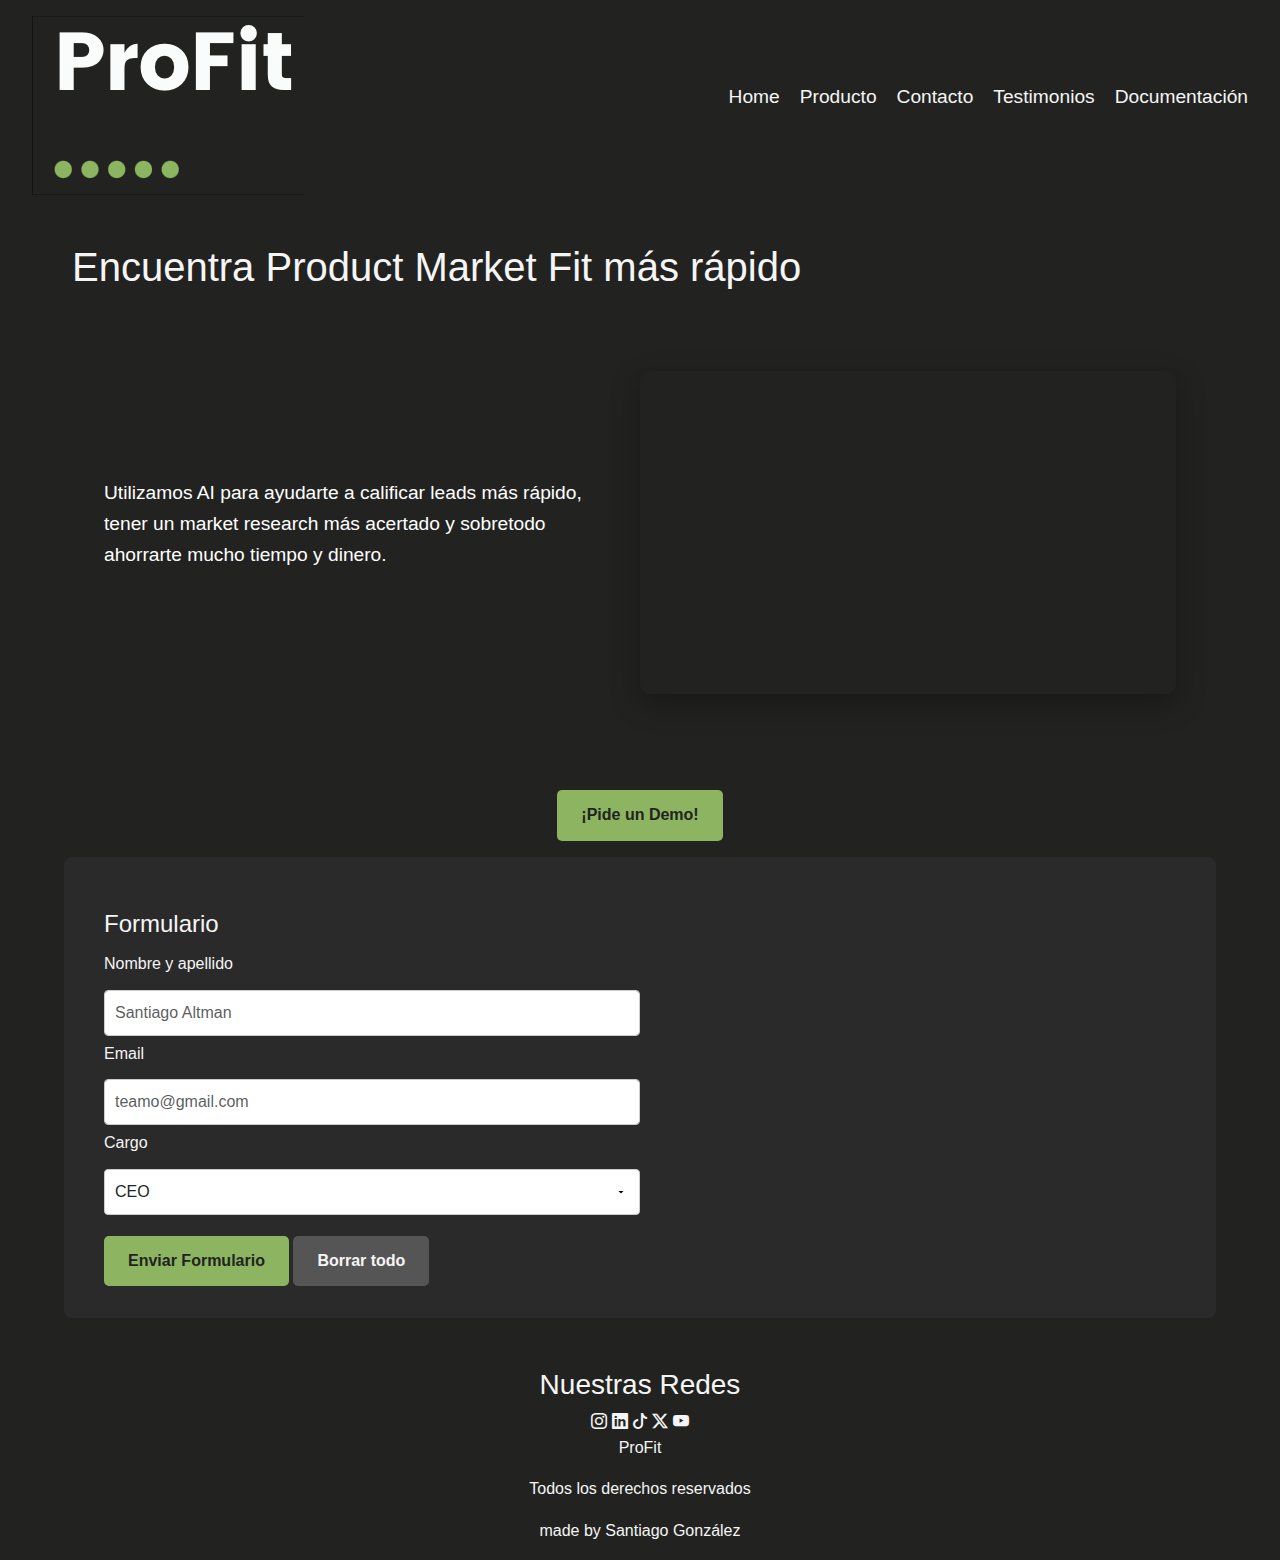
<file: index.html>
<!DOCTYPE html>
<html lang="en">
<head>
    <meta charset="UTF-8">
    <meta name="viewport" content="width=device-width, initial-scale=1.0">
    <link href="https://stackpath.bootstrapcdn.com/bootstrap/5.1.3/css/bootstrap.min.css" rel="stylesheet">
    <link rel="stylesheet" href="https://cdn.jsdelivr.net/npm/bootstrap-icons@1.11.3/font/bootstrap-icons.min.css">
    <link rel="stylesheet" href="estilos_css/main.css">
    <title>ProFit - Encuentra Product Market Fit más rápido con IA</title>
    <meta name="description" content="ProFit utiliza IA para ayudarte a encontrar el Product Market Fit más rápido. Califica leads, realiza investigación de mercado y ahorra tiempo y dinero en el desarrollo de tu startup.">
</head>
<body>
    <header>
        <a href="index.html">
            <img src="assets/logo.png" alt="Logo de ProFit - Plataforma de IA para encontrar Product Market Fit" class="logo">
        </a>
        <nav class="menu">
            <ul>
                <li><a href="index.html">Home</a></li>
                <li><a href="secciones/producto.html">Producto</a></li>
                <li><a href="secciones/contacto.html">Contacto</a></li>
                <li><a href="secciones/testimonios.html">Testimonios</a></li>
                <li><a href="secciones/documentacion.html">Documentación</a></li>
        </ul>
    </nav>
    </header>

    <main>
        <h1>Encuentra Product Market Fit más rápido</h1>
        <section class="demo">
            <div class="parrafo-demo">
                <p>Utilizamos AI para ayudarte a calificar leads más rápido, tener un market research más acertado y sobretodo ahorrarte mucho tiempo y dinero.</p>
            </div>
            <div class="video-demo">
                <iframe width="560" height="315" src="https://www.youtube.com/embed/QlkqWUYuDHM?si=_xdPE8psyEhyGmaB" title="YouTube video player" frameborder="0" allow="accelerometer; autoplay; clipboard-write; encrypted-media; gyroscope; picture-in-picture; web-share" referrerpolicy="strict-origin-when-cross-origin" allowfullscreen></iframe>
            </div>
        </section>

        <div class="contenedor-boton">
            <a href="#" class="boton-demo">¡Pide un Demo!</a>
        </div>

        <form class="row g-3" action="">
            <fieldset>
                <legend>Formulario</legend>
                <div class="col-md-6">
                    <label for="name" class="form-label">Nombre y apellido</label>
                    <input type="text" class="form-control" id="name" placeholder="Santiago Altman">
                </div>
                <div class="col-md-6">
                    <label for="email" class="form-label">Email</label>
                    <input type="email" class="form-control" id="email" placeholder="teamo@gmail.com">
                </div>
                <div class="col-md-6">
                    <label for="select" class="form-label">Cargo</label>
                    <select id="select" class="form-select">
                        <option value="ceo">CEO</option>
                        <option value="sales-manager">Gerente ventas</option>
                        <option value="growth-manager">Growth</option>
                    </select>
                </div>
                <div class="col-12">
                    <input type="submit" class="btn btn-primary" value="Enviar Formulario">
                    <input type="reset" class="btn btn-secondary" value="Borrar todo">
                </div>
            </fieldset>
        </form>
    </main>

    <footer>
        
        <div class="footer-row">
            <h3> Nuestras Redes</h3>
            <i class="bi bi-instagram"></i>
            <i class="bi bi-linkedin"></i>
            <i class="bi bi-tiktok"></i>
            <i class="bi bi-twitter-x"></i>
            <i class="bi bi-youtube"></i>
        </div>
        
        <div class="todos-los-derechos"></div>
            <p>ProFit</p>
            <p>Todos los derechos reservados</p>
            <p>made by Santiago González</p>
    </footer>

    <script src="https://stackpath.bootstrapcdn.com/bootstrap/5.1.3/js/bootstrap.bundle.min.js"></script>
</body>
</html>
</file>
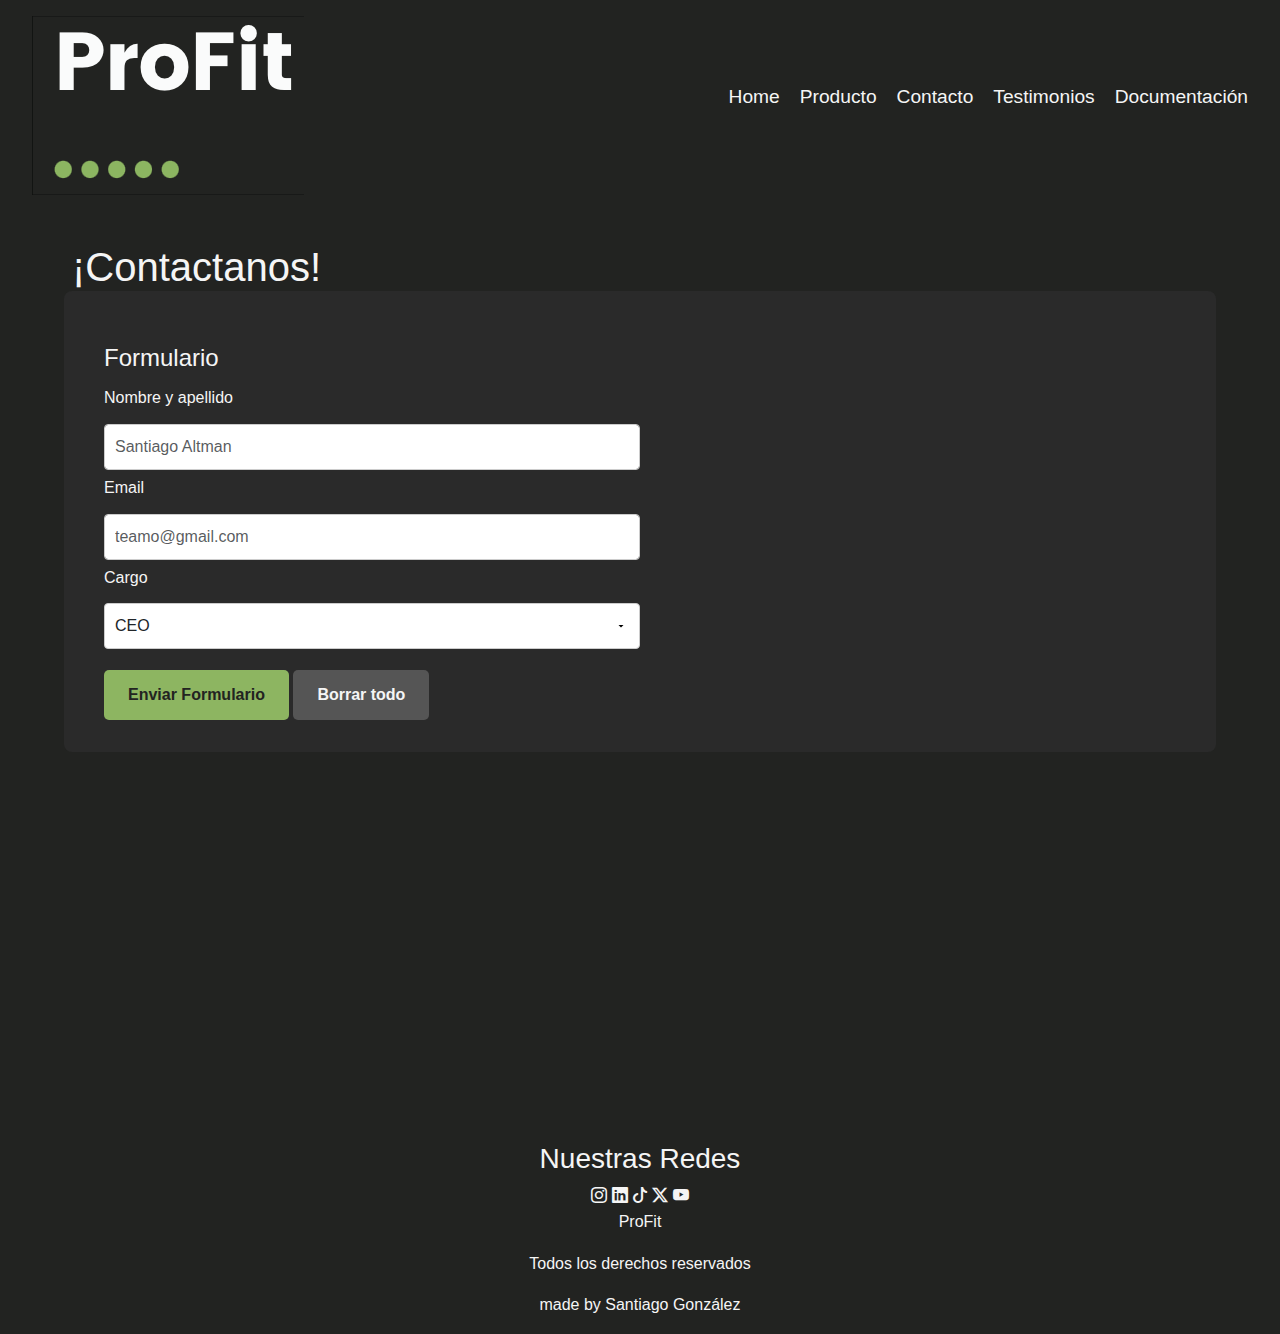
<file: secciones/contacto.html>
<!DOCTYPE html>
<html lang="en">
<head>
    <meta charset="UTF-8">
    <meta name="viewport" content="width=device-width, initial-scale=1.0">
    <link href="https://stackpath.bootstrapcdn.com/bootstrap/5.1.3/css/bootstrap.min.css" rel="stylesheet">
    <link rel="stylesheet" href="https://cdn.jsdelivr.net/npm/bootstrap-icons@1.11.3/font/bootstrap-icons.min.css">
    <link rel="stylesheet" href="../estilos_css/main.css">
    <title>Contacta con ProFit - Solicita una Demo de nuestra Plataforma de IA</title>
    <meta name="description" content="¿Listo para acelerar tu camino hacia el Product Market Fit? Contacta con ProFit y solicita una demo personalizada de nuestra plataforma de IA para startups.">
</head>
<body>
    <header>
        <a href="../index.html">
            <img src="../assets/logo.png" alt="Logo de ProFit - Plataforma de IA para encontrar Product Market Fit" class="logo">
        </a>
        <nav class="menu">
            <ul>
                <li><a href="../index.html">Home</a></li>
                <li><a href="producto.html">Producto</a></li>
                <li><a href="">Contacto</a></li>
                <li><a href="testimonios.html">Testimonios</a></li>
                <li><a href="documentacion.html">Documentación</a></li>
            </ul>
        </nav>
    </header>

    <main>
        <h1>¡Contactanos!</h1>
        <form class="row g-3" action="">
            <fieldset>
                <legend>Formulario</legend>
                <div class="col-md-6">
                    <label for="name" class="form-label">Nombre y apellido</label>
                    <input type="text" class="form-control" id="name" placeholder="Santiago Altman">
                </div>
                <div class="col-md-6">
                    <label for="email" class="form-label">Email</label>
                    <input type="email" class="form-control" id="email" placeholder="teamo@gmail.com">
                </div>
                <div class="col-md-6">
                    <label for="select" class="form-label">Cargo</label>
                    <select id="select" class="form-select">
                        <option value="ceo">CEO</option>
                        <option value="sales-manager">Gerente ventas</option>
                        <option value="growth-manager">Growth</option>
                    </select>
                </div>
                <div class="col-12">
                    <input type="submit" class="btn btn-primary" value="Enviar Formulario">
                    <input type="reset" class="btn btn-secondary" value="Borrar todo">
                </div>
            </fieldset>
        </form>

        <div class="mapa">
            <iframe src="https://www.google.com/maps/embed?pb=!1m18!1m12!1m3!1d3036.0042568405056!2d-3.6909086234508615!3d40.45304275342754!2m3!1f0!2f0!3f0!3m2!1i1024!2i768!4f13.1!3m3!1m2!1s0xd4228e23705d39f%3A0xa8fff6d26e2b1988!2sEstadio%20Santiago%20Bernab%C3%A9u!5e0!3m2!1ses-419!2sco!4v1719677450018!5m2!1ses-419!2sco" width="400" height="300" style="border:0;" allowfullscreen="" loading="lazy" referrerpolicy="no-referrer-when-downgrade"></iframe>
        </div>
    </main>

    <footer>
        
        <div class="footer-row">
            <h3> Nuestras Redes</h3>
            <i class="bi bi-instagram"></i>
            <i class="bi bi-linkedin"></i>
            <i class="bi bi-tiktok"></i>
            <i class="bi bi-twitter-x"></i>
            <i class="bi bi-youtube"></i>
        </div>
        
        <div class="todos-los-derechos"></div>
            <p>ProFit</p>
            <p>Todos los derechos reservados</p>
            <p>made by Santiago González</p>
    </footer>

    <script src="https://stackpath.bootstrapcdn.com/bootstrap/5.1.3/js/bootstrap.bundle.min.js"></script>
</body>
</html>
</file>
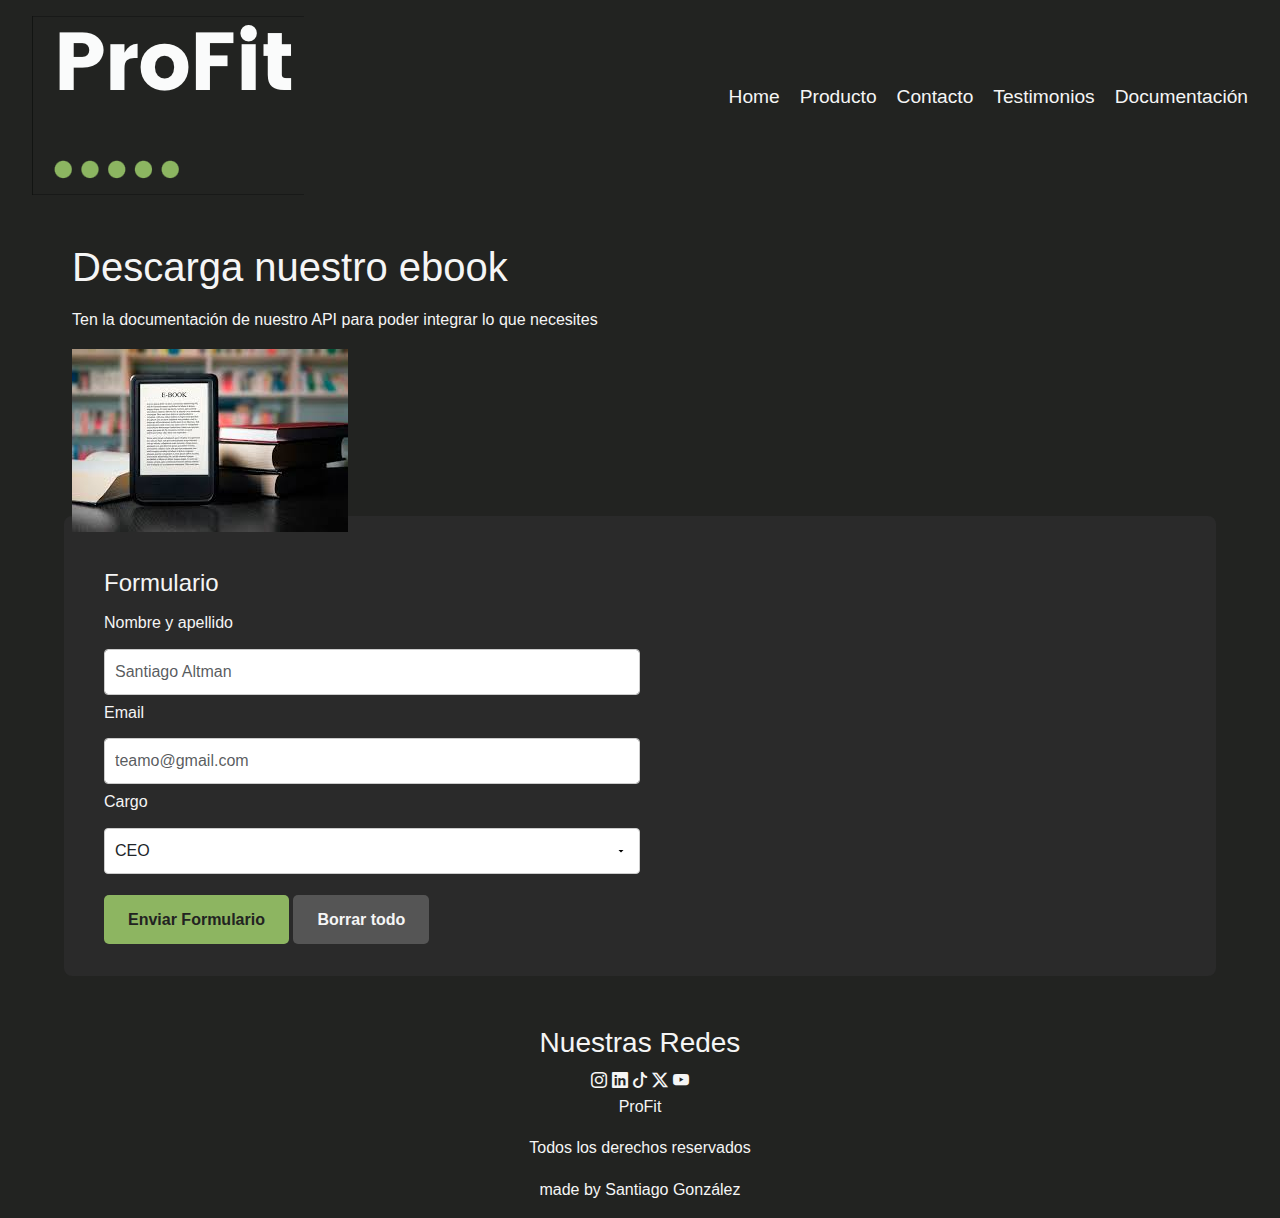
<file: secciones/documentacion.html>
<!DOCTYPE html>
<html lang="en">
<head>
    <meta charset="UTF-8">
    <meta name="viewport" content="width=device-width, initial-scale=1.0">
    <link href="https://stackpath.bootstrapcdn.com/bootstrap/5.1.3/css/bootstrap.min.css" rel="stylesheet">
    <link rel="stylesheet" href="https://cdn.jsdelivr.net/npm/bootstrap-icons@1.11.3/font/bootstrap-icons.min.css">
    <link rel="stylesheet" href="../estilos_css/main.css">
    <title>Documentación de ProFit - Guía de API y Recursos para Desarrolladores</title>
    <meta name="description" content="Accede a la documentación completa de la API de ProFit. Descarga nuestro ebook y obtén los recursos necesarios para integrar nuestra plataforma de IA en tu startup.">
</head>
<body>
    <header>
        <a href="../index.html">
            <img src="../assets/logo.png" alt="Logo de ProFit - Plataforma de IA para encontrar Product Market Fit" class="logo">
        </a>
        <nav class="menu">
            <ul>
                <li><a href="../index.html">Home</a></li>
                <li><a href="producto.html">Producto</a></li>
                <li><a href="contacto.html">Contacto</a></li>
                <li><a href="testimonios.html">Testimonios</a></li>
                <li><a href="">Documentación</a></li>
            </ul>
        </nav>
    </header>

    <main>
        <h1>Descarga nuestro ebook</h1>
        <p>Ten la documentación de nuestro API para poder integrar lo que necesites</p>
        <img src="../assets/ebook.jpeg" alt="Portada del ebook de ProFit: 'Guía Completa para Integrar IA en tu Proceso de Product Market Fit'" class="ebook-cover">
        <form class="row g-3" action="">
            <fieldset>
                <legend>Formulario</legend>
                <div class="col-md-6">
                    <label for="name" class="form-label">Nombre y apellido</label>
                    <input type="text" class="form-control" id="name" placeholder="Santiago Altman">
                </div>
                <div class="col-md-6">
                    <label for="email" class="form-label">Email</label>
                    <input type="email" class="form-control" id="email" placeholder="teamo@gmail.com">
                </div>
                <div class="col-md-6">
                    <label for="select" class="form-label">Cargo</label>
                    <select id="select" class="form-select">
                        <option value="ceo">CEO</option>
                        <option value="sales-manager">Gerente ventas</option>
                        <option value="growth-manager">Growth</option>
                    </select>
                </div>
                <div class="col-12">
                    <input type="submit" class="btn btn-primary" value="Enviar Formulario">
                    <input type="reset" class="btn btn-secondary" value="Borrar todo">
                </div>
            </fieldset>
        </form>
    </main>

    <footer>
        
        <div class="footer-row">
            <h3> Nuestras Redes</h3>
            <i class="bi bi-instagram"></i>
            <i class="bi bi-linkedin"></i>
            <i class="bi bi-tiktok"></i>
            <i class="bi bi-twitter-x"></i>
            <i class="bi bi-youtube"></i>
        </div>
        
        <div class="todos-los-derechos"></div>
            <p>ProFit</p>
            <p>Todos los derechos reservados</p>
            <p>made by Santiago González</p>
    </footer>

    <script src="https://stackpath.amazonaws.com/bootstrap/5.1.3/js/bootstrap.bundle.min.js"></script>
</body>
</html>
</file>
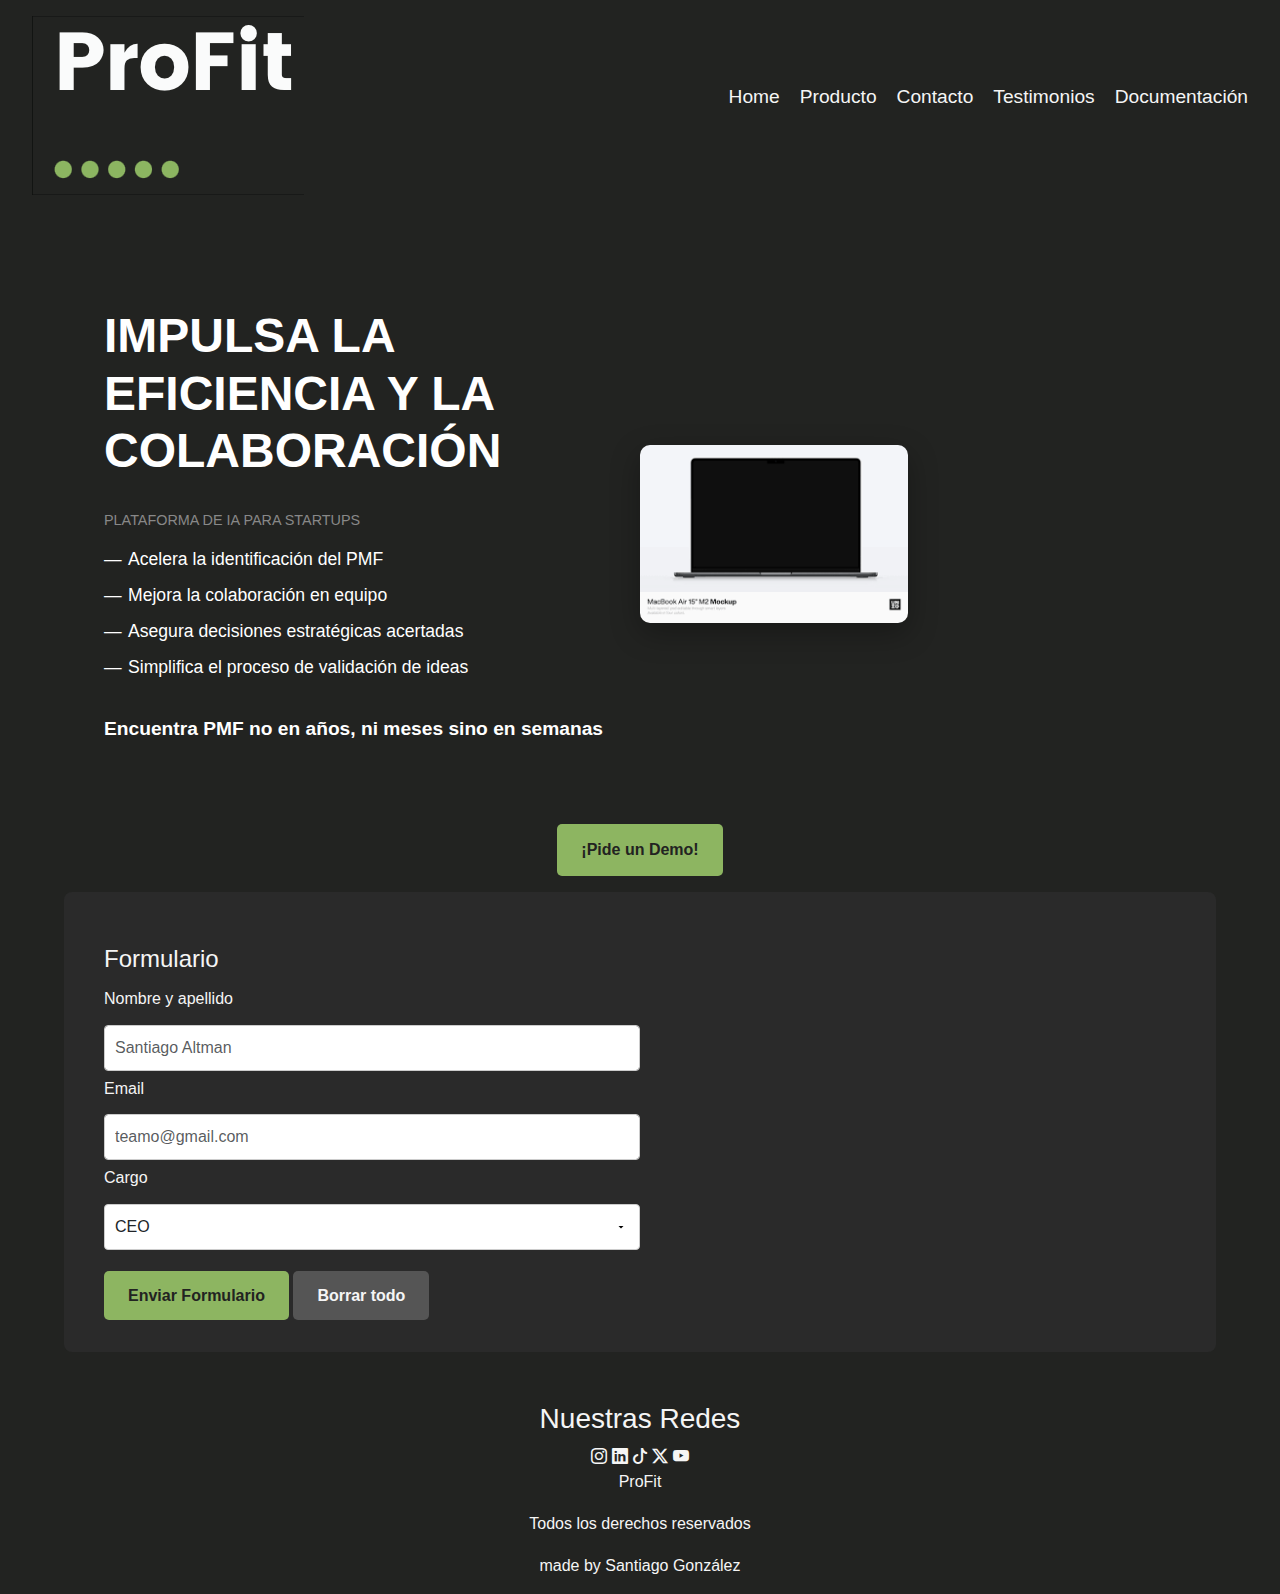
<file: secciones/producto.html>
<!DOCTYPE html>
<html lang="en">
<head>
    <meta charset="UTF-8">
    <meta name="viewport" content="width=device-width, initial-scale=1.0">
    <link href="https://stackpath.bootstrapcdn.com/bootstrap/5.1.3/css/bootstrap.min.css" rel="stylesheet">
    <link rel="stylesheet" href="https://cdn.jsdelivr.net/npm/bootstrap-icons@1.11.3/font/bootstrap-icons.min.css">
    <link rel="stylesheet" href="../estilos_css/main.css">
    <title>Producto ProFit - Plataforma de IA para Startups</title>
    <meta name="description" content="Descubre cómo la plataforma de IA de ProFit impulsa la eficiencia y la colaboración en startups. Acelera la identificación del PMF y toma decisiones estratégicas acertadas.">
</head>
<body>
    <header>
        <a href="../index.html">
            <img src="../assets/logo.png" alt="Logo de ProFit - Plataforma de IA para encontrar Product Market Fit" class="logo">
        </a>
        <nav class="menu">
            <ul>
                <li><a href="../index.html">Home</a></li>
                <li><a href="producto.html">Producto</a></li>
                <li><a href="contacto.html">Contacto</a></li>
                <li><a href="testimonios.html">Testimonios</a></li>
                <li><a href="documentacion.html">Documentación</a></li>
            </ul>
        </nav>
    </header>

    <main>
        <section class="producto">
            <div class="text-content">
                <h1>IMPULSA LA EFICIENCIA Y LA COLABORACIÓN</h1>
                <h2>Plataforma de IA para Startups</h2>
                <ul>
                    <li>Acelera la identificación del PMF</li>
                    <li>Mejora la colaboración en equipo</li>
                    <li>Asegura decisiones estratégicas acertadas</li>
                    <li>Simplifica el proceso de validación de ideas</li>
                </ul>
                <p>Encuentra PMF no en años, ni meses sino en semanas</p>
            </div>
            <div class="app-preview">
                <img src="../assets/macbook air mockup.png" alt="Vista previa de la plataforma ProFit en una MacBook Air, mostrando análisis de datos y dashboard de Product Market Fit" class="app-preview">
            </div>
        </section>

        <div class="contenedor-boton">
            <a href="#" class="boton-demo">¡Pide un Demo!</a>
        </div>

        <form class="row g-3" action="">
            <fieldset>
                <legend>Formulario</legend>
                <div class="col-md-6">
                    <label for="name" class="form-label">Nombre y apellido</label>
                    <input type="text" class="form-control" id="name" placeholder="Santiago Altman">
                </div>
                <div class="col-md-6">
                    <label for="email" class="form-label">Email</label>
                    <input type="email" class="form-control" id="email" placeholder="teamo@gmail.com">
                </div>
                <div class="col-md-6">
                    <label for="select" class="form-label">Cargo</label>
                    <select id="select" class="form-select">
                        <option value="ceo">CEO</option>
                        <option value="sales-manager">Gerente ventas</option>
                        <option value="growth-manager">Growth</option>
                    </select>
                </div>
                <div class="col-12">
                    <input type="submit" class="btn btn-primary" value="Enviar Formulario">
                    <input type="reset" class="btn btn-secondary" value="Borrar todo">
                </div>
            </fieldset>
        </form>
    </main>

    <footer>
        
        <div class="footer-row">
            <h3> Nuestras Redes</h3>
            <i class="bi bi-instagram"></i>
            <i class="bi bi-linkedin"></i>
            <i class="bi bi-tiktok"></i>
            <i class="bi bi-twitter-x"></i>
            <i class="bi bi-youtube"></i>
        </div>
        
        <div class="todos-los-derechos"></div>
            <p>ProFit</p>
            <p>Todos los derechos reservados</p>
            <p>made by Santiago González</p>
    </footer>

    <script src="https://stackpath.bootstrapcdn.com/bootstrap/5.1.3/js/bootstrap.bundle.min.js"></script>
</body>
</html>
</file>
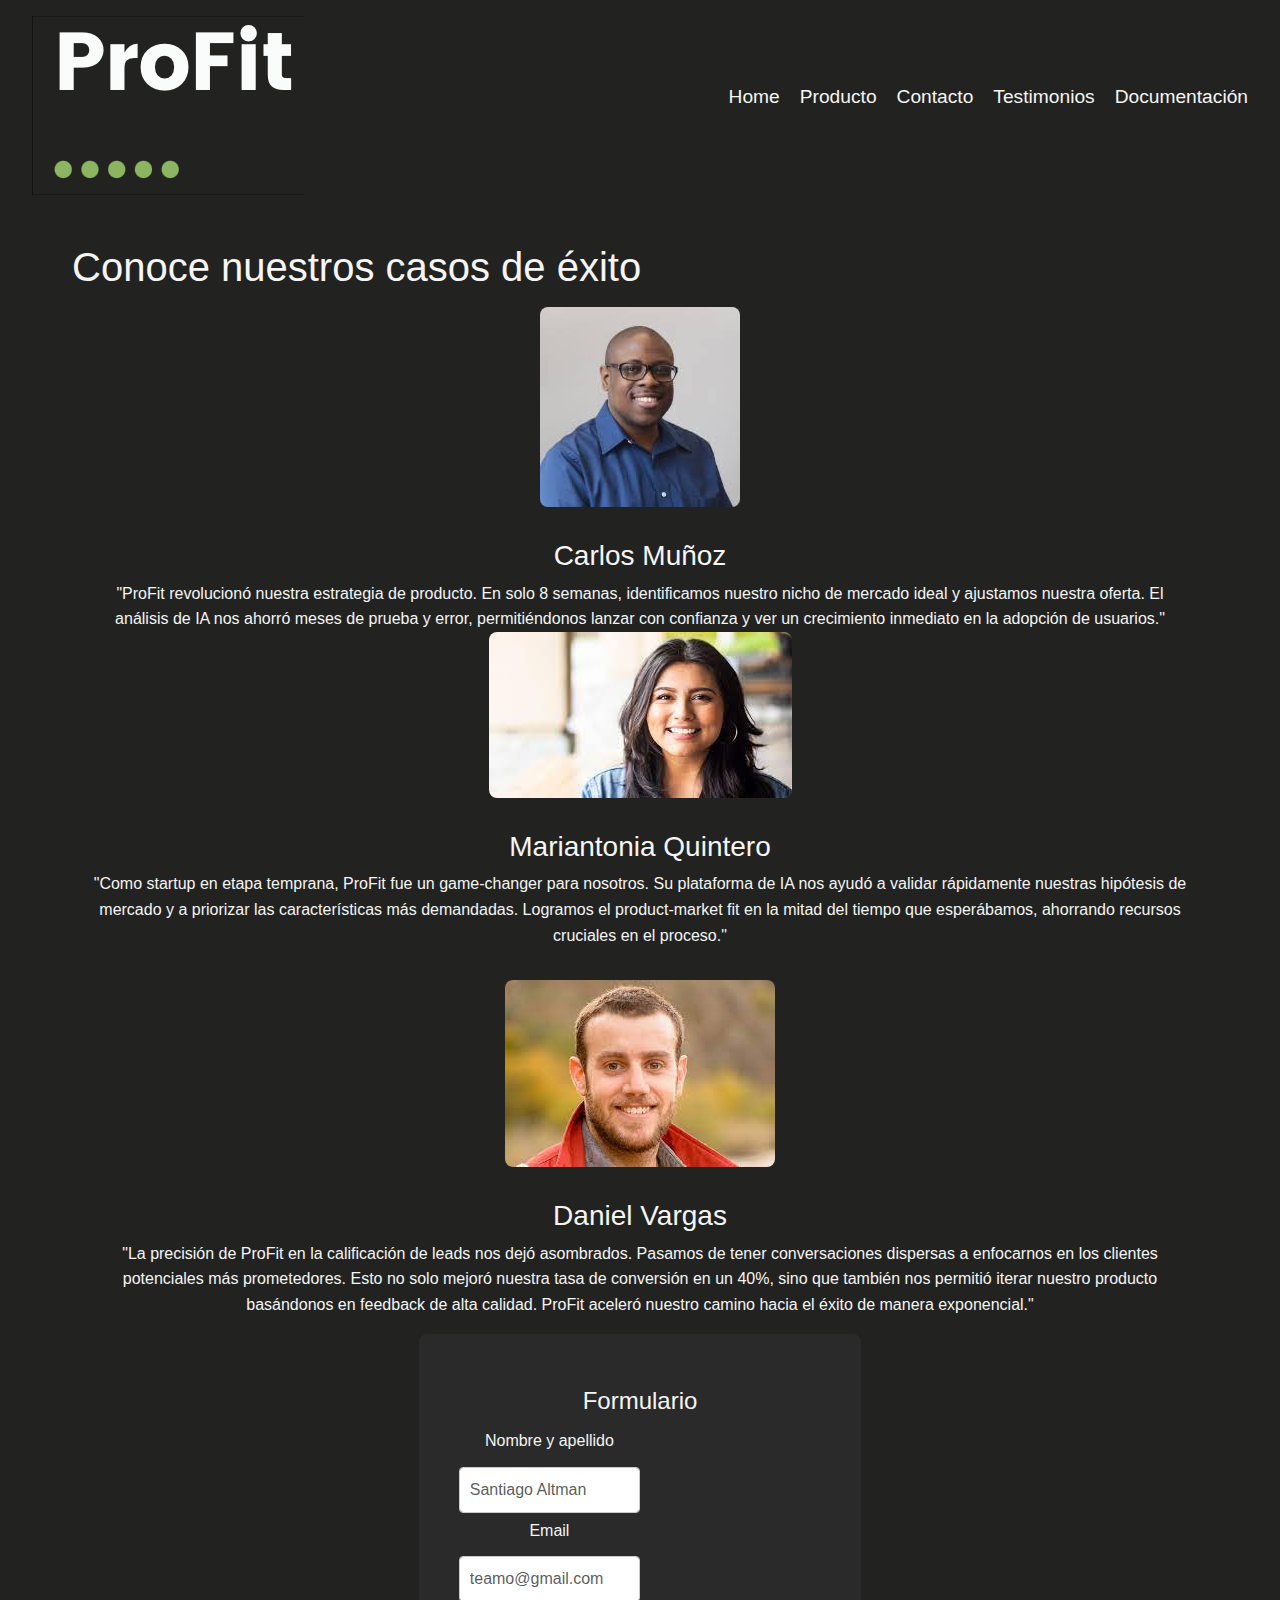
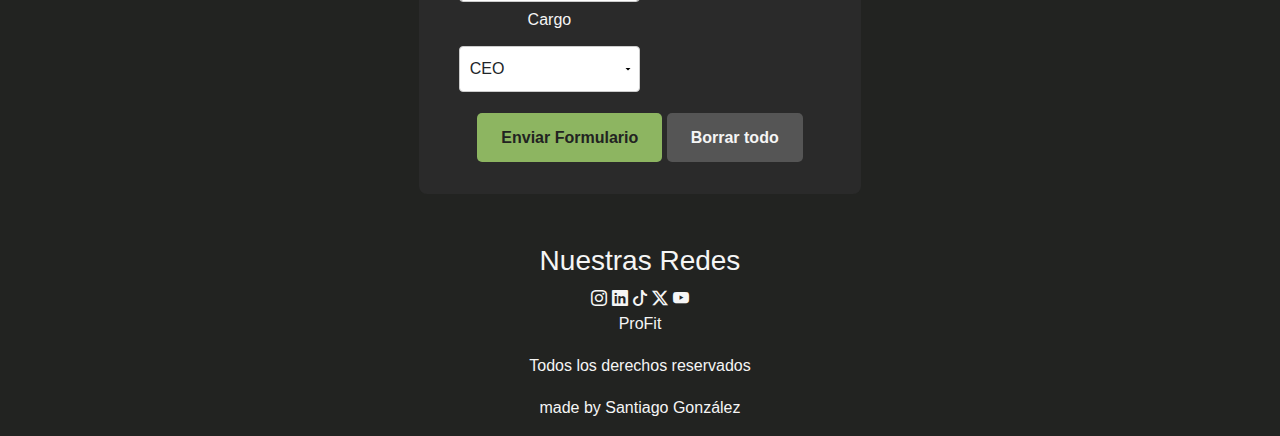
<file: secciones/testimonios.html>
<!DOCTYPE html>
<html lang="en">
<head>
    <meta charset="UTF-8">
    <meta name="viewport" content="width=device-width, initial-scale=1.0">
    <link href="https://stackpath.bootstrapcdn.com/bootstrap/5.1.3/css/bootstrap.min.css" rel="stylesheet">
    <link rel="stylesheet" href="https://cdn.jsdelivr.net/npm/bootstrap-icons@1.11.3/font/bootstrap-icons.min.css">
    <link rel="stylesheet" href="../estilos_css/main.css">
    <title>Testimonios de Éxito - Casos de Estudio ProFit</title>
    <meta name="description" content="Conoce nuestros casos de éxito. Descubre cómo startups y empresas han acelerado su camino hacia el Product Market Fit con la plataforma de IA de ProFit.">
</head>
<body>
    <header>
        <a href="../index.html">
            <img src="../assets/logo.png" alt="Logo de ProFit - Plataforma de IA para encontrar Product Market Fit" class="logo">
        </a>
        <nav class="menu">
            <ul>
                <li><a href="../index.html">Home</a></li>
                <li><a href="producto.html">Producto</a></li>
                <li><a href="contacto.html">Contacto</a></li>
                <li><a href="">Testimonios</a></li>
                <li><a href="documentacion.html">Documentación</a></li>
            </ul>
        </nav>
    </header>

    <main>
        <h1>Conoce nuestros casos de éxito</h1>
        <div class="testimonio">
            <img src="../assets/testimonio-uno.jpeg" alt="Foto de Carlos Muñoz, CEO que logró el Product Market Fit en 8 semanas con ProFit" class="testimonio-img">
            <div>
                <h3>Carlos Muñoz</h3>
                <p class="testimonios-uno">"ProFit revolucionó nuestra estrategia de producto. En solo 8 semanas, identificamos nuestro nicho de mercado ideal y ajustamos nuestra oferta. El análisis de IA nos ahorró meses de prueba y error, permitiéndonos lanzar con confianza y ver un crecimiento inmediato en la adopción de usuarios."
        </div>

        <div class="testimonio">
            <img src="../assets/testimonio-dos.jpeg" alt="Foto de Mariantonia Quintero, fundadora que validó rápidamente hipótesis de mercado con ProFit" class="testimonio-img">
            <div>
                <h3>Mariantonia Quintero</h3>
                <p class="testimonio-dos">"Como startup en etapa temprana, ProFit fue un game-changer para nosotros. Su plataforma de IA nos ayudó a validar rápidamente nuestras hipótesis de mercado y a priorizar las características más demandadas. Logramos el product-market fit en la mitad del tiempo que esperábamos, ahorrando recursos cruciales en el proceso."</p>
            </div>
        </div>

        <div class="testimonio">
            <img src="../assets/testimonio-tres.jpeg" alt="Foto de Daniel Vargas, emprendedor que mejoró su tasa de conversión en un 40% usando ProFit" class="testimonio-img">
            <div>
                <h3>Daniel Vargas</h3>
                <p class="testimonio-tres">"La precisión de ProFit en la calificación de leads nos dejó asombrados. Pasamos de tener conversaciones dispersas a enfocarnos en los clientes potenciales más prometedores. Esto no solo mejoró nuestra tasa de conversión en un 40%, sino que también nos permitió iterar nuestro producto basándonos en feedback de alta calidad. ProFit aceleró nuestro camino hacia el éxito de manera exponencial."</p>
            </div>
        </div>

        <form class="row g-3" action="">
            <fieldset>
                <legend>Formulario</legend>
                <div class="col-md-6">
                    <label for="name" class="form-label">Nombre y apellido</label>
                    <input type="text" class="form-control" id="name" placeholder="Santiago Altman">
                </div>
                <div class="col-md-6">
                    <label for="email" class="form-label">Email</label>
                    <input type="email" class="form-control" id="email" placeholder="teamo@gmail.com">
                </div>
                <div class="col-md-6">
                    <label for="select" class="form-label">Cargo</label>
                    <select id="select" class="form-select">
                        <option value="ceo">CEO</option>
                        <option value="sales-manager">Gerente ventas</option>
                        <option value="growth-manager">Growth</option>
                    </select>
                </div>
                <div class="col-12">
                    <input type="submit" class="btn btn-primary" value="Enviar Formulario">
                    <input type="reset" class="btn btn-secondary" value="Borrar todo">
                </div>
            </fieldset>
        </form>
    </main>

    <footer>
        
        <div class="footer-row">
            <h3> Nuestras Redes</h3>
            <i class="bi bi-instagram"></i>
            <i class="bi bi-linkedin"></i>
            <i class="bi bi-tiktok"></i>
            <i class="bi bi-twitter-x"></i>
            <i class="bi bi-youtube"></i>
        </div>
        
        <div class="todos-los-derechos"></div>
            <p>ProFit</p>
            <p>Todos los derechos reservados</p>
            <p>made by Santiago González</p>
    </footer>

    <script src="https://stackpath.bootstrapcdn.com/bootstrap/5.1.3/js/bootstrap.bundle.min.js"></script>
</body>
</html>
</file>
<file: estilos_css/main.css>
@charset "UTF-8";
* {
  margin: 0;
  padding: 0;
  box-sizing: border-box;
}

body {
  background-color: #222321;
  color: whitesmoke;
  font-family: Arial, sans-serif;
  line-height: 1.6;
}

.logo img {
  max-width: 100%;
  height: 10px;
}

h1 {
  font-size: 2.5rem;
  margin-bottom: 1rem;
}

.testimonio {
  display: flex;
  justify-content: center;
  align-items: center;
  flex-direction: column;
  margin-bottom: 2rem;
  text-align: center;
}
.testimonio img {
  max-width: 100%;
  height: auto;
  border-radius: 8px;
  margin-bottom: 1rem;
}
.testimonio h3 {
  margin-top: 1rem;
  margin-bottom: 0.5rem;
}
.testimonio p {
  margin: 0;
  padding: 0 1rem;
}

form {
  margin-top: 2rem;
  padding: 2rem;
  background-color: #2a2a2a;
  border-radius: 8px;
}
form .form-control,
form .form-select {
  width: 100%;
  padding: 10px;
  margin: 5px 0;
  display: inline-block;
  border: 1px solid #ccc;
  border-radius: 4px;
  box-sizing: border-box;
}
form .form-select {
  appearance: none;
  background-image: url('data:image/svg+xml;utf8,<svg fill="black" height="24" viewBox="0 0 24 24" width="24" xmlns="http://www.w3.org/2000/svg"><path d="M7 10l5 5 5-5z"/><path d="M0 0h24v24H0z" fill="none"/></svg>');
  background-repeat: no-repeat;
  background-position-x: 98%;
  background-position-y: 50%;
}
form .btn {
  margin-top: 1rem;
  padding: 0.5rem 1rem;
}
form .btn-primary {
  background-color: #8DB561;
  color: #222321;
  padding: 0.8rem 1.5rem;
  border: none;
  border-radius: 5px;
  font-size: 1rem;
  font-weight: bold;
  text-decoration: none;
  transition: background-color 0.3s ease;
}
form .btn-primary:hover {
  background-color: #739b48;
}
form .btn-secondary {
  background-color: #555;
  color: whitesmoke;
  padding: 0.8rem 1.5rem;
  border: none;
  border-radius: 5px;
  font-size: 1rem;
  font-weight: bold;
  text-decoration: none;
  transition: background-color 0.3s ease;
}
form .btn-secondary:hover {
  background-color: #3c3c3c;
}

footer {
  margin-top: 50px;
  color: whitesmoke;
  text-align: center;
}

main {
  margin: 2rem auto;
  max-width: 1200px;
  padding: 0 2rem;
}
main .demo {
  display: flex;
  justify-content: center;
  align-items: center;
  justify-content: space-between;
  padding: 4rem 2rem;
  background-color: #222321;
  color: #ffffff;
}
main .demo .parrafo-demo,
main .demo .video-demo {
  flex: 1;
  max-width: 50%;
  margin-bottom: 2rem;
}
main .demo .parrafo-demo {
  padding-right: 2rem;
  font-size: 1.2rem;
}
main .demo .video-demo {
  height: auto;
  border-radius: 10px;
  box-shadow: 0 10px 30px rgba(0, 0, 0, 0.3);
}
main .contenedor-boton {
  display: flex;
  gap: 1rem;
}
main .boton-demo {
  background-color: #8DB561;
  color: #222321;
  padding: 0.8rem 1.5rem;
  border: none;
  border-radius: 5px;
  font-size: 1rem;
  font-weight: bold;
  text-decoration: none;
  transition: background-color 0.3s ease;
  display: block;
  margin: 0 auto 2rem;
  width: fit-content;
}
main .boton-demo:hover {
  background-color: #739b48;
}

.producto {
  display: flex;
  justify-content: center;
  align-items: center;
  justify-content: space-between;
  padding: 4rem 2rem;
  background-color: #222321;
  color: #ffffff;
}
.producto .text-content,
.producto .app-preview {
  flex: 1;
  max-width: 50%;
}
.producto .text-content {
  padding-right: 2rem;
}
.producto .text-content h2 {
  font-size: 0.9rem;
  color: #888;
  text-transform: uppercase;
  margin-bottom: 1rem;
}
.producto .text-content h1 {
  font-size: 3rem;
  font-weight: bold;
  margin-bottom: 2rem;
}
.producto .text-content ul {
  list-style-type: none;
  padding: 0;
  margin-bottom: 2rem;
}
.producto .text-content ul li {
  font-size: 1.1rem;
  margin-bottom: 0.5rem;
  padding-left: 1.5rem;
  position: relative;
}
.producto .text-content ul li::before {
  content: "—";
  position: absolute;
  left: 0;
}
.producto .text-content p {
  font-size: 1.2rem;
  font-weight: bold;
}
.producto .app-preview img {
  width: 100%;
  height: auto;
  border-radius: 10px;
  box-shadow: 0 10px 30px rgba(0, 0, 0, 0.3);
}

.mapa {
  display: flex;
  justify-content: center;
  align-items: center;
  width: 100%;
  padding: 20px 0;
}
.mapa iframe {
  max-width: 100%;
  height: 300px;
}

header {
  display: flex;
  align-items: center;
  justify-content: space-between;
  padding: 1rem 2rem;
  background-color: #222321;
}
header nav ul {
  list-style: none;
  display: flex;
  gap: 20px;
}
header nav ul li a {
  color: whitesmoke;
  font-size: 1.2rem;
  text-decoration: none;
  transition: color 0.3s ease;
}
header nav ul li a:hover {
  color: #8DB561;
}

@media (max-width: 767px) {
  header {
    flex-direction: column;
    align-items: center;
    padding: 1rem;
  }
  header nav ul {
    flex-direction: column;
    align-items: center;
  }
  main .demo {
    flex-direction: column;
    align-items: center;
    padding: 2rem 1rem;
  }
  main .demo .parrafo-demo,
  main .demo .video-demo {
    max-width: 100%;
    text-align: center;
  }
  main .contenedor-boton {
    text-align: center;
  }
  form {
    padding: 1rem;
  }
  form div {
    width: 100%;
  }
  form input[type=submit],
  form input[type=reset] {
    width: 100%;
    margin-top: 1rem;
  }
  .video-demo iframe {
    width: 100%;
    height: auto;
  }
  .parrafo-demo {
    text-align: center;
    padding: 1rem;
  }
}
@media (min-width: 768px) and (max-width: 1024px) {
  header {
    padding: 15px 0;
  }
  header .container {
    flex-direction: column;
    align-items: center;
  }
  header .logo-container {
    margin-bottom: 15px;
  }
  header nav ul {
    justify-content: center;
  }
  main .container {
    padding: 0 20px;
  }
  main h1 {
    font-size: 28px;
  }
  main .demo-section {
    flex-direction: column;
  }
  main .demo-section .text-content,
  main .demo-section .video-demo {
    width: 100%;
    margin-bottom: 20px;
  }
  .testimonio {
    display: flex;
    justify-content: center;
    align-items: center;
    flex-direction: column;
    margin-bottom: 2rem;
    text-align: center;
  }
  .testimonio img {
    width: 150px;
    height: 150px;
    object-fit: cover;
    border-radius: 50%;
    margin-bottom: 1rem;
  }
  .testimonio h3 {
    margin-top: 1rem;
    margin-bottom: 0.5rem;
  }
  .testimonio p {
    margin: 0;
    padding: 0 1rem;
  }
  .producto .text-content,
  .producto .app-preview {
    width: 100%;
  }
  .form-container {
    padding: 0 20px;
  }
  .form-container .form-row {
    flex-direction: column;
  }
  .form-container .form-group {
    width: 100%;
    margin-bottom: 15px;
  }
  footer .container {
    flex-direction: column;
    text-align: center;
  }
  footer .social-links {
    margin-top: 15px;
  }
}

/*# sourceMappingURL=main.css.map */
</file>
